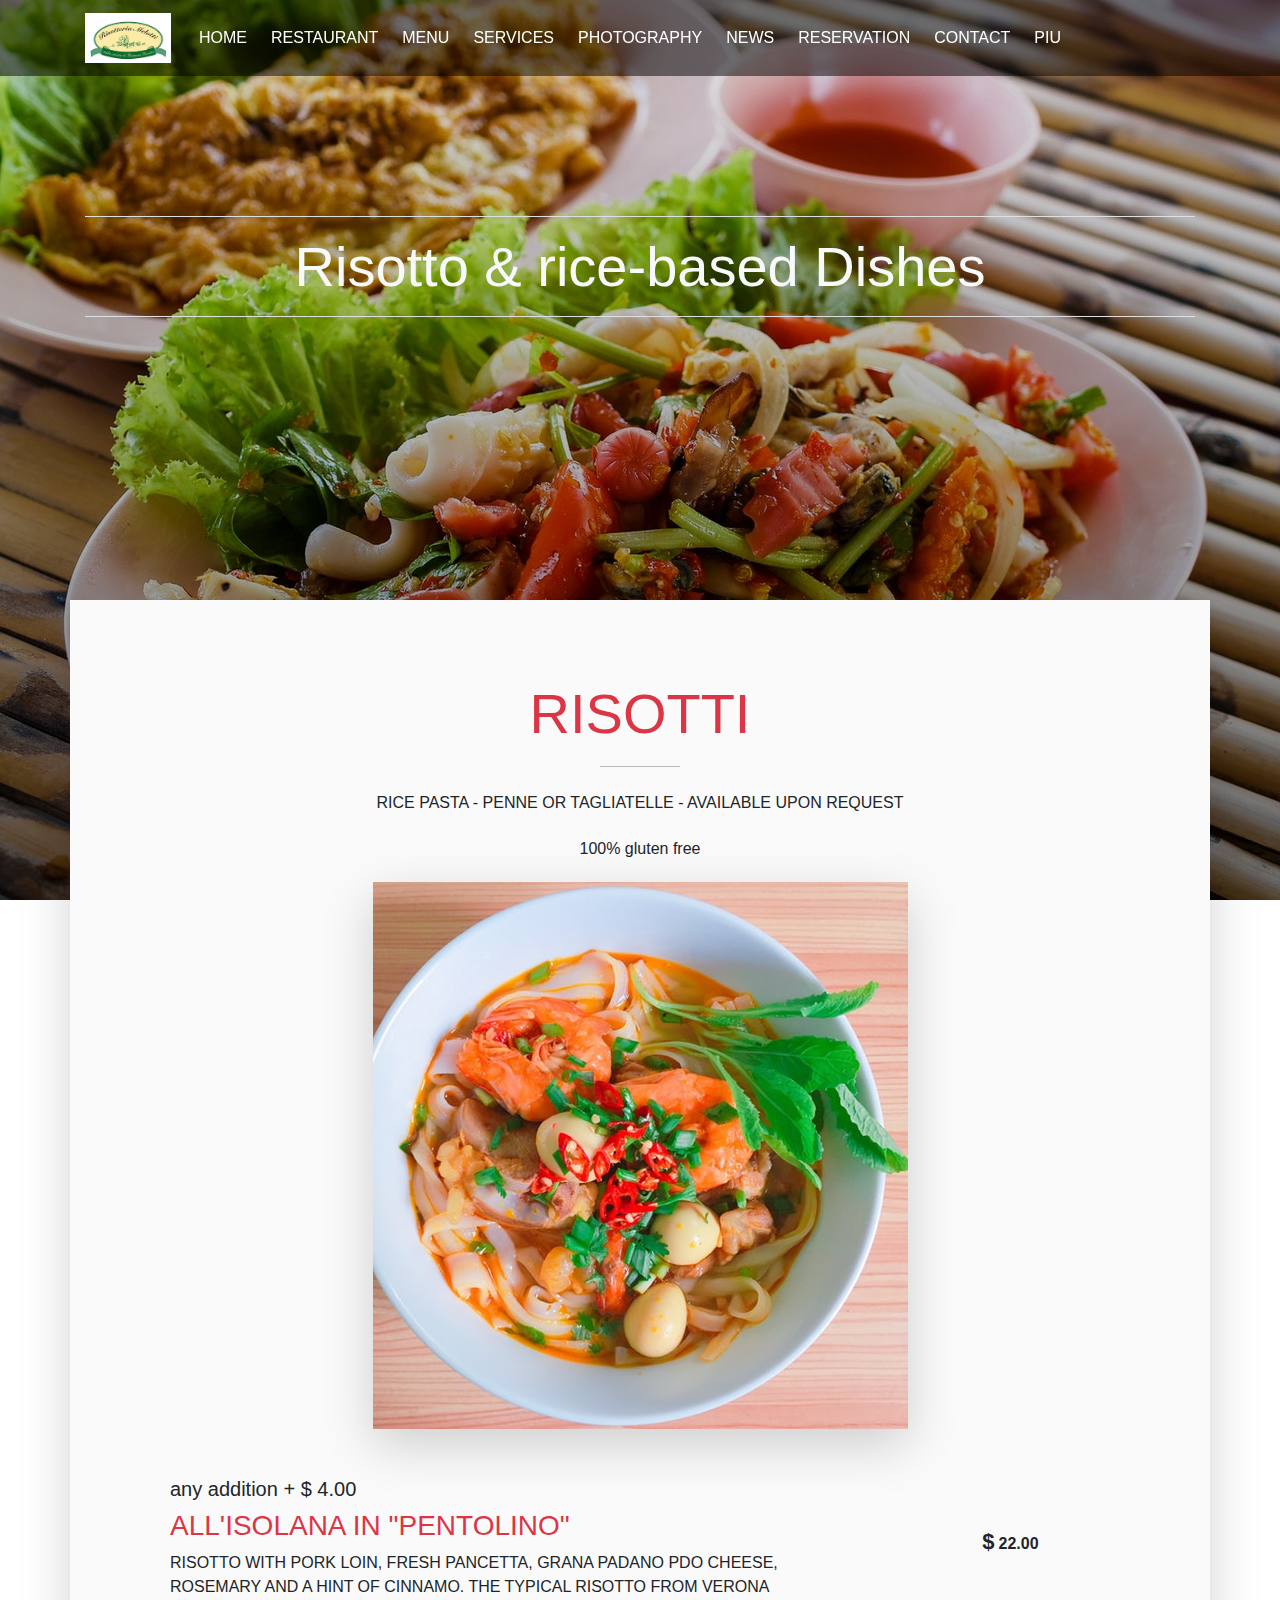
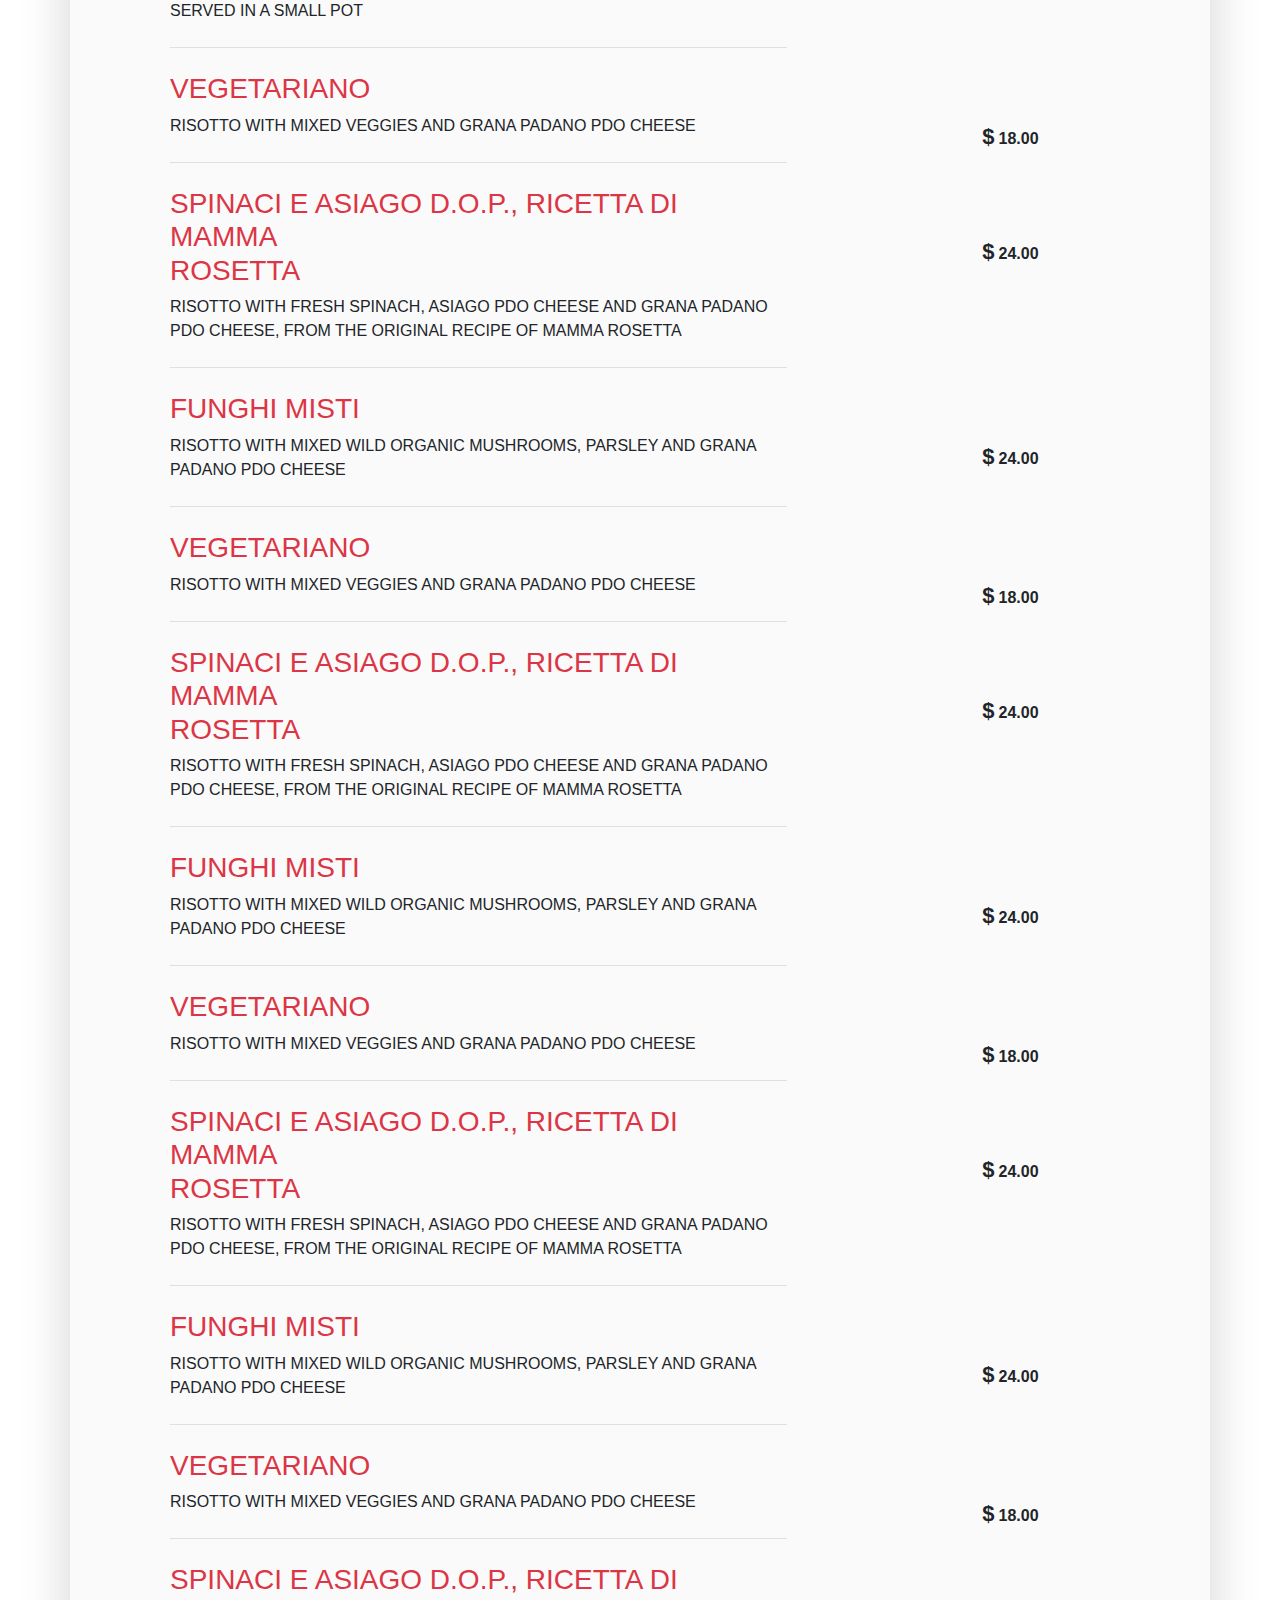
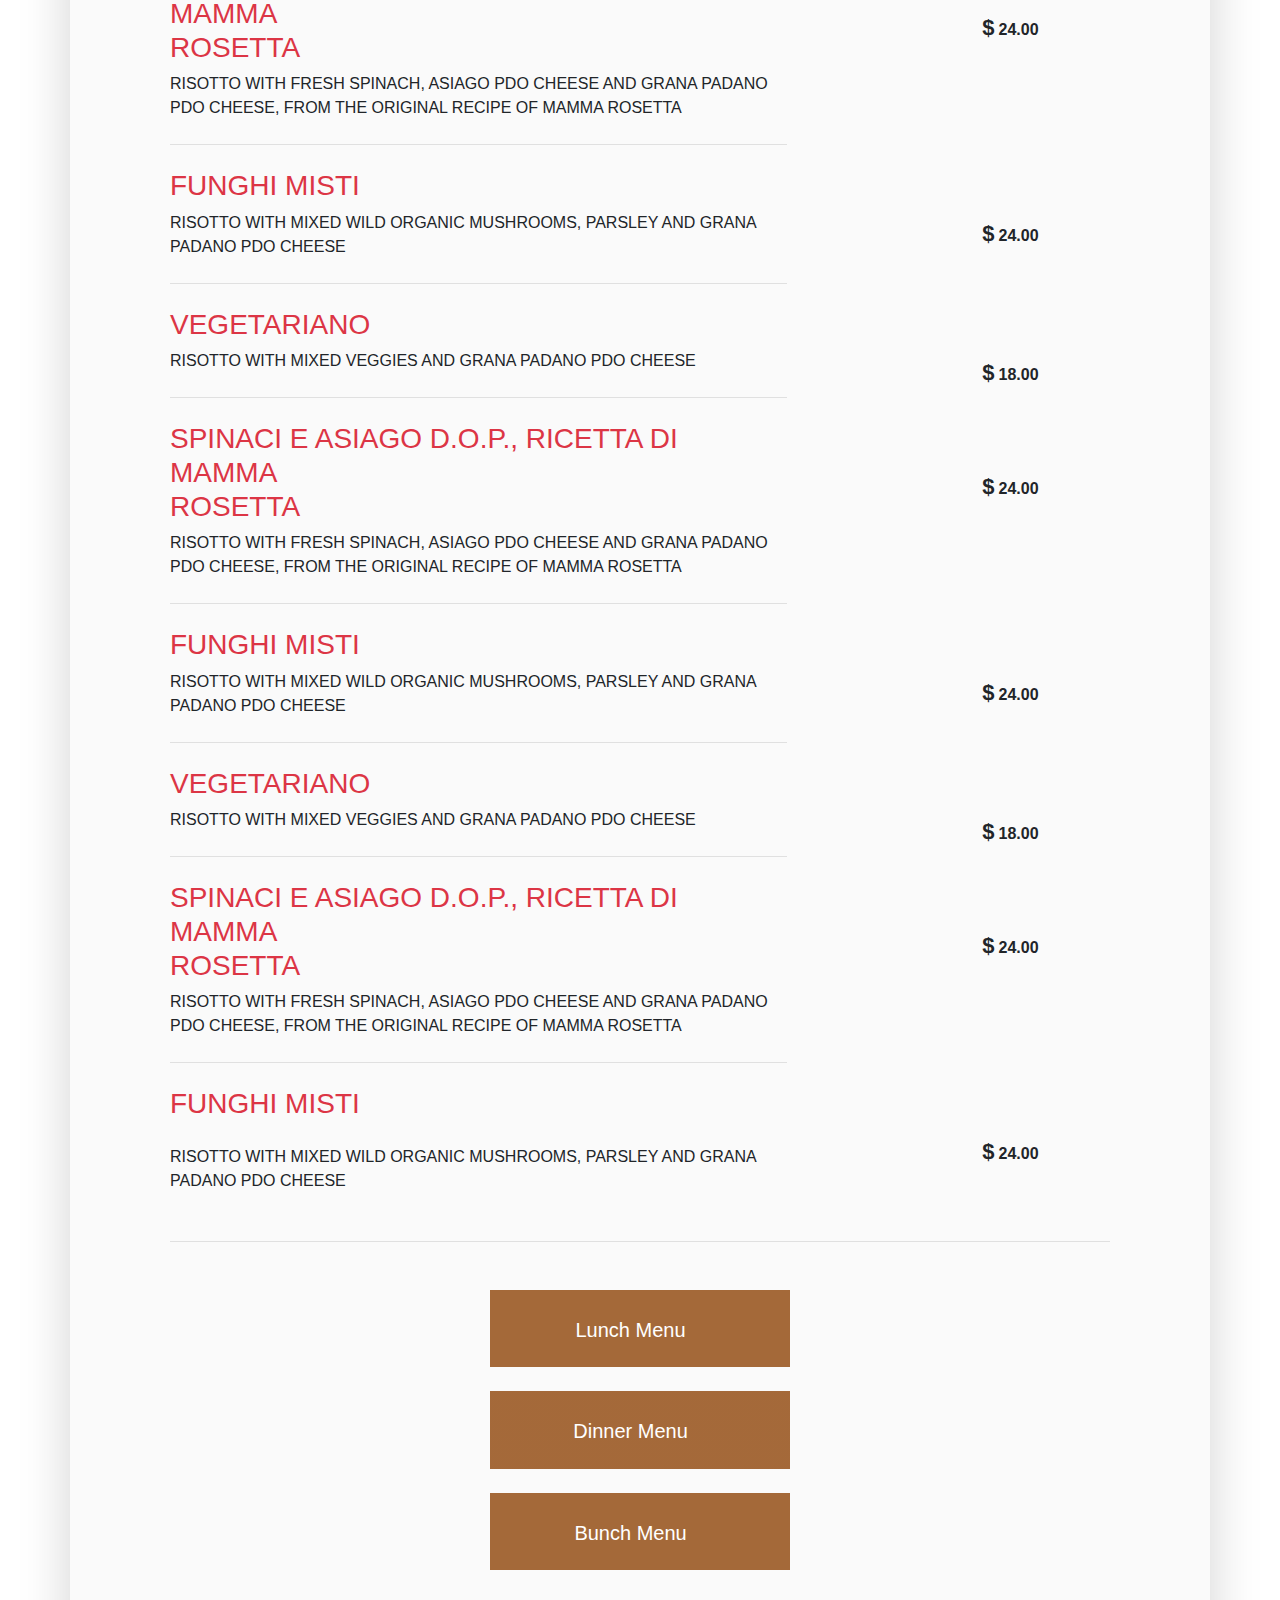
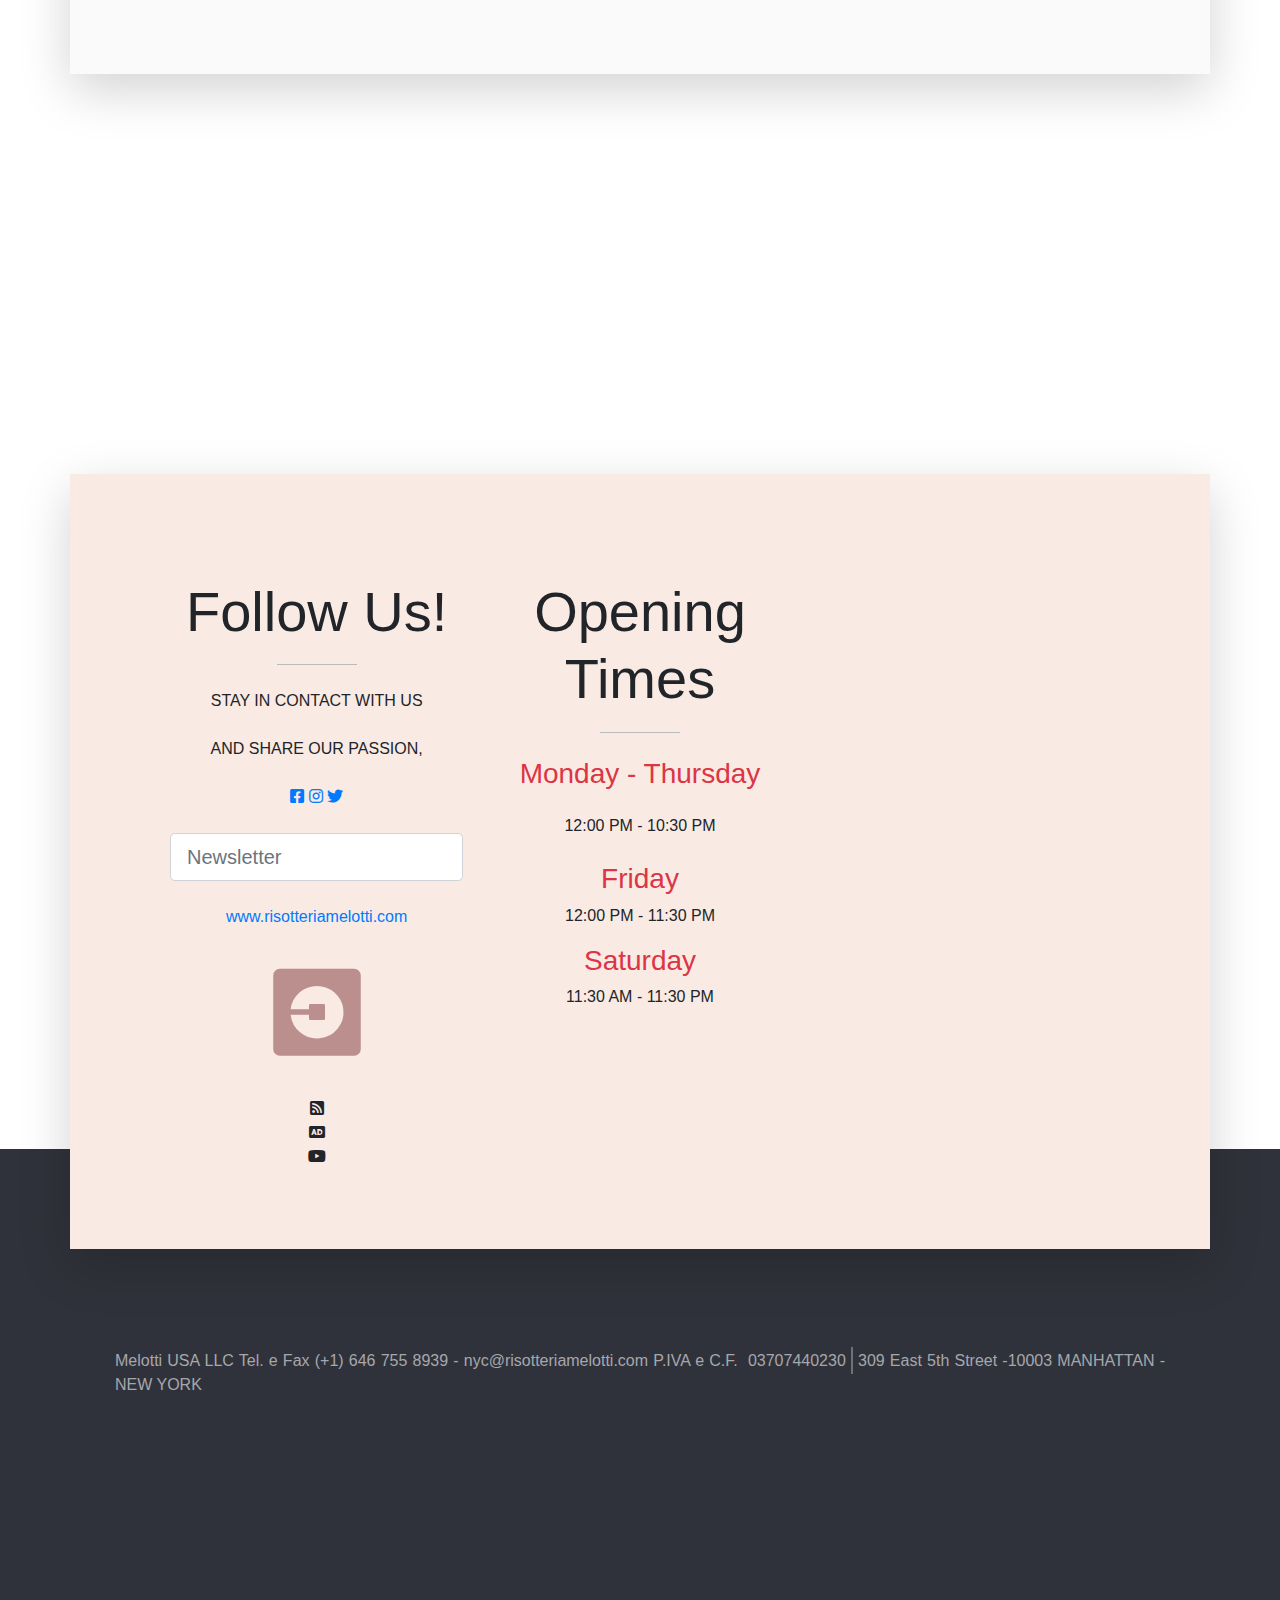
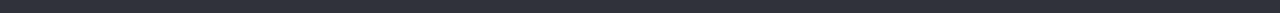
<file: menu.html>
<!DOCTYPE html>
<html lang="en">
<head>
<meta charset="UTF-8">
<meta name="viewport" content="width=device-width, initial-scale=1.0">
<meta http-equiv="X-UA-Compatible" content="ie=edge">
<link rel="stylesheet" href="https://cdnjs.cloudflare.com/ajax/libs/twitter-bootstrap/4.3.1/css/bootstrap.min.css">
<link rel="stylesheet" href="https://use.fontawesome.com/releases/v5.7.2/css/all.css">
<link rel="stylesheet" href="style.css">
<title>Title</title>
</head>
<body>

    <!----------------nav bar Start------------------->

    <nav class="navbar navbar-expand-md navbar-dark fixed-top">

        <div class="container">
            

            <button class="navbar-toggler" data-toggle="collapse" data-target="#responsive"><span class="navbar-toggler-icon"></span></button>
            <a href="index.html" class="navbar-brand ml-auto"><img src="img/logo.JPG" class="img-fluid" alt="pic"></a>

            <div class="collapse navbar-collapse text-uppercase " id="responsive">
                    
                <ul class="navbar-nav">
                    <li class="nav-item"><a href="#" class="nav-link active">home</a></li>
                    <li class="nav-item"><a href="#" class="nav-link">restaurant</a></li>
                    <li class="nav-item"><a href="menu.html" class="nav-link">menu</a></li>
                    <li class="nav-item"><a href="#" class="nav-link">services</a></li>
                    <li class="nav-item"><a href="#" class="nav-link">photography</a></li>
                    <li class="nav-item"><a href="#" class="nav-link">news</a></li>
                    <li class="nav-item"><a href="reserve.html" class="nav-link">reservation</a></li>
                    <li class="nav-item"><a href="#" class="nav-link">contact</a></li>
                    <li class="nav-item dropdown"><a href="#" class="nav-link" data-toggle="dropdown" data-target="#dropdown_target">piu <span class="caret"></span></a>
                        <div class="dropdown-menu" aria-labelledby="dropdown_target">
                            
                            <a href="#" class="dropdown-item">Teremani e condition</a>
                            <a href="#" class="dropdown-item">miskolo the dis</a>
                        </ul>

                        </div>
                    
                    
                    
                    </li>


                

            </div>

         

        </div>


    </nav>





<!----------------nav bar End------------------->

   <!----------------------------Hero image start----------------->




<div class="banner2">


    <div class="container">

        <div class="row">
            <div class="col-12">
                <div class="banner2-title text-center text-light">
                    <hr class="bg-light">
                    <h2 class="display-4">Risotto & rice-based Dishes</h2>
                    <hr class="bg-light">

                </div>

            </div>

        </div>

    </div>







</div>


   <!----------------------------Hero image End----------------->







   <!--------------------------------Menu Starts-------------------->

   <div class="menu">

    <div class="container gap shadow-lg mik">
        <div class="row">

            <div class="col-12">

                <div class="menu-title text-center mb-5">

                    <h3 class="display-4 text-danger rok2"> RISOTTI </h3>
                    <p class="my-4">RICE PASTA - PENNE OR TAGLIATELLE - AVAILABLE UPON REQUEST</p>

                    <h6 class="my-4">100% gluten free</h6>

                    <img src="img/menu.jpg" alt="img" class="img-fluid shadow-lg">






                </div>

            </div>



            <div class="col-8 ">
                    <h5 >any addition + $ 4.00</h5>
                    
                    <h3 class="text-danger">ALL'ISOLANA IN "PENTOLINO"</h3>
                    <p>RISOTTO WITH PORK LOIN, FRESH PANCETTA,
                         GRANA PADANO PDO CHEESE, ROSEMARY AND A HINT OF CINNAMO. THE TYPICAL RISOTTO FROM VERONA SERVED IN A SMALL POT</p>
                         <hr class=" my-4 ">
                


            </div>
            <div class="col-2"></div>

            <div class="col-2">
                    <p class="font-weight-bold mt-5 dollar">22.00</p>
                    

            </div>

            
    

            
            <div class="col-8 ">
                    
                    
                    <h3 class="text-danger">VEGETARIANO</h3>
                    <p>RISOTTO WITH MIXED VEGGIES AND GRANA PADANO PDO CHEESE</p>
                    <hr class=" my-4 ">


            </div>
            <div class="col-2"></div>

            <div class="col-2">
                    <p class="font-weight-bold mt-5 dollar">18.00</p>

            </div>

            <div class="col-8 ">
                    
                    <h3 class="text-danger">SPINACI E ASIAGO D.O.P., RICETTA DI MAMMA<br> ROSETTA</h3>
                         <p>RISOTTO WITH FRESH SPINACH, ASIAGO PDO CHEESE AND GRANA PADANO PDO CHEESE, 
                             FROM THE ORIGINAL RECIPE OF MAMMA ROSETTA</p>
                             <hr class=" my-4 ">
                


            </div>
            <div class="col-2"></div>

            <div class="col-2">
                    <p class="font-weight-bold mt-5 dollar">24.00</p>

            </div>

            <div class="col-8 ">
                    
                    <h3 class="text-danger">FUNGHI MISTI</h3>
                             <p>RISOTTO WITH MIXED WILD ORGANIC MUSHROOMS, PARSLEY AND GRANA PADANO PDO CHEESE 

                                </p>
                             <hr class=" my-4 ">
                


            </div>
            <div class="col-2"></div>

            <div class="col-2">
                    <p class="font-weight-bold mt-5 dollar">24.00</p>

            </div>

            
            <div class="col-8 ">
                    
                    
                    <h3 class="text-danger">VEGETARIANO</h3>
                    <p>RISOTTO WITH MIXED VEGGIES AND GRANA PADANO PDO CHEESE</p>
                    <hr class=" my-4 ">


            </div>
            <div class="col-2"></div>

            <div class="col-2">
                    <p class="font-weight-bold mt-5 dollar">18.00</p>

            </div>

            <div class="col-8 ">
                    
                    <h3 class="text-danger">SPINACI E ASIAGO D.O.P., RICETTA DI MAMMA<br> ROSETTA</h3>
                         <p>RISOTTO WITH FRESH SPINACH, ASIAGO PDO CHEESE AND GRANA PADANO PDO CHEESE, 
                             FROM THE ORIGINAL RECIPE OF MAMMA ROSETTA</p>
                             <hr class=" my-4 ">
                


            </div>
            <div class="col-2"></div>

            <div class="col-2">
                    <p class="font-weight-bold mt-5 dollar">24.00</p>

            </div>

            <div class="col-8 ">
                    
                    <h3 class="text-danger">FUNGHI MISTI</h3>
                             <p>RISOTTO WITH MIXED WILD ORGANIC MUSHROOMS, PARSLEY AND GRANA PADANO PDO CHEESE 

                                </p>
                             <hr class=" my-4 ">
                


            </div>
            <div class="col-2"></div>

            <div class="col-2">
                    <p class="font-weight-bold mt-5 dollar">24.00</p>

            </div>


            
            <div class="col-8 ">
                    
                    
                    <h3 class="text-danger">VEGETARIANO</h3>
                    <p>RISOTTO WITH MIXED VEGGIES AND GRANA PADANO PDO CHEESE</p>
                    <hr class=" my-4 ">


            </div>
            <div class="col-2"></div>

            <div class="col-2">
                    <p class="font-weight-bold mt-5 dollar">18.00</p>

            </div>

            <div class="col-8 ">
                    
                    <h3 class="text-danger">SPINACI E ASIAGO D.O.P., RICETTA DI MAMMA<br> ROSETTA</h3>
                         <p>RISOTTO WITH FRESH SPINACH, ASIAGO PDO CHEESE AND GRANA PADANO PDO CHEESE, 
                             FROM THE ORIGINAL RECIPE OF MAMMA ROSETTA</p>
                             <hr class=" my-4 ">
                


            </div>
            <div class="col-2"></div>

            <div class="col-2">
                    <p class="font-weight-bold mt-5 dollar">24.00</p>

            </div>

            <div class="col-8 ">
                    
                    <h3 class="text-danger">FUNGHI MISTI</h3>
                             <p>RISOTTO WITH MIXED WILD ORGANIC MUSHROOMS, PARSLEY AND GRANA PADANO PDO CHEESE 

                                </p>
                             <hr class=" my-4 ">
                


            </div>
            <div class="col-2"></div>

            <div class="col-2">
                    <p class="font-weight-bold mt-5 dollar">24.00</p>

            </div>

            
            <div class="col-8 ">
                    
                    
                    <h3 class="text-danger">VEGETARIANO</h3>
                    <p>RISOTTO WITH MIXED VEGGIES AND GRANA PADANO PDO CHEESE</p>
                    <hr class=" my-4 ">


            </div>
            <div class="col-2"></div>

            <div class="col-2">
                    <p class="font-weight-bold mt-5 dollar">18.00</p>

            </div>

            <div class="col-8 ">
                    
                    <h3 class="text-danger">SPINACI E ASIAGO D.O.P., RICETTA DI MAMMA<br> ROSETTA</h3>
                         <p>RISOTTO WITH FRESH SPINACH, ASIAGO PDO CHEESE AND GRANA PADANO PDO CHEESE, 
                             FROM THE ORIGINAL RECIPE OF MAMMA ROSETTA</p>
                             <hr class=" my-4 ">
                


            </div>
            <div class="col-2"></div>

            <div class="col-2">
                    <p class="font-weight-bold mt-5 dollar">24.00</p>

            </div>

            <div class="col-8 ">
                    
                    <h3 class="text-danger">FUNGHI MISTI</h3>
                             <p>RISOTTO WITH MIXED WILD ORGANIC MUSHROOMS, PARSLEY AND GRANA PADANO PDO CHEESE 

                                </p>
                             <hr class=" my-4 ">
                


            </div>
            <div class="col-2"></div>

            <div class="col-2">
                    <p class="font-weight-bold mt-5 dollar">24.00</p>

            </div>
            
            <div class="col-8 ">
                    
                    
                    <h3 class="text-danger">VEGETARIANO</h3>
                    <p>RISOTTO WITH MIXED VEGGIES AND GRANA PADANO PDO CHEESE</p>
                    <hr class=" my-4 ">


            </div>
            <div class="col-2"></div>

            <div class="col-2">
                    <p class="font-weight-bold mt-5 dollar">18.00</p>

            </div>

            <div class="col-8 ">
                    
                    <h3 class="text-danger">SPINACI E ASIAGO D.O.P., RICETTA DI MAMMA<br> ROSETTA</h3>
                         <p>RISOTTO WITH FRESH SPINACH, ASIAGO PDO CHEESE AND GRANA PADANO PDO CHEESE, 
                             FROM THE ORIGINAL RECIPE OF MAMMA ROSETTA</p>
                             <hr class=" my-4 ">
                


            </div>
            <div class="col-2"></div>

            <div class="col-2">
                    <p class="font-weight-bold mt-5 dollar">24.00</p>

            </div>

            <div class="col-8 ">
                    
                    <h3 class="text-danger">FUNGHI MISTI</h3>
                             <p>RISOTTO WITH MIXED WILD ORGANIC MUSHROOMS, PARSLEY AND GRANA PADANO PDO CHEESE 

                                </p>
                             <hr class=" my-4 ">
                


            </div>
            <div class="col-2"></div>

            <div class="col-2">
                    <p class="font-weight-bold mt-5 dollar">24.00</p>

            </div>
            
            <div class="col-8 ">
                    
                    
                    <h3 class="text-danger">VEGETARIANO</h3>
                    <p>RISOTTO WITH MIXED VEGGIES AND GRANA PADANO PDO CHEESE</p>
                    <hr class=" my-4 ">


            </div>
            <div class="col-2"></div>

            <div class="col-2">
                    <p class="font-weight-bold mt-5 dollar">18.00</p>

            </div>

            <div class="col-8 ">
                    
                    <h3 class="text-danger">SPINACI E ASIAGO D.O.P., RICETTA DI MAMMA<br> ROSETTA</h3>
                         <p>RISOTTO WITH FRESH SPINACH, ASIAGO PDO CHEESE AND GRANA PADANO PDO CHEESE, 
                             FROM THE ORIGINAL RECIPE OF MAMMA ROSETTA</p>
                             <hr class=" my-4 ">
                


            </div>
            <div class="col-2"></div>

            <div class="col-2">
                    <p class="font-weight-bold mt-5 dollar">24.00</p>

            </div>

            <div class="col-8 ">
                    
                    <h3 class="text-danger">FUNGHI MISTI</h3>
                             <p class="my-4">RISOTTO WITH MIXED WILD ORGANIC MUSHROOMS, PARSLEY AND GRANA PADANO PDO CHEESE 

                                </p>
                             
                


            </div>
            <div class="col-2"></div>

            <div class="col-2">
                    <p class="font-weight-bold mt-5 dollar">24.00</p>

            </div>
            
           
            




        </div>
        <hr class="my-4">

        <div class="row">
            <div class="col-3">

            </div>
            <div class="col-sm-6 col-xs-12 text-center">

              
                
                <div class="my-4"><a href="" class="btn btn-info btn-lg border-0 btun" style="width:300px; padding: 20px">Lunch Menu</a></div>
                <div class="my-4"><a href="" class="btn btn-info btn-lg btun border-0" style="width:300px; padding: 20px">Dinner Menu</a></div>
                <div class="my-4"><a href="" class="btn btn-info btn-lg btun border-0" style="width:300px; padding: 20px">Bunch Menu</a></div>
                


                </div>
                <div class="col-3">

                    </div>


        </div>
       

    </div>
    




   </div>




















   <!--------------------------------Menu End-------------------->






   

   <div class="social">
        <div class="container gap3 shadow-lg">
            <div class="row">


                <div class="col-xs-12 col-md-4">

                   <div class="social-left text-center">

                       <h3 class="display-4 my-4 rok2">Follow Us!</h3>
                       <p class="my-4">  STAY IN CONTACT WITH US</p>

                        <p class="my-4">   AND SHARE OUR PASSION,</p>

                       <a href="#"><i class="fab fa-facebook-square"></i></a> 
                       <a href="#"><i class="fab fa-instagram"></i></a> 
                       <a href="#"> <i class="fab fa-twitter"></i></a>


                        <input type="text" name="news" id="news" class="form-control form-control-lg my-4" placeholder="Newsletter">
                        <a href="#" style="text-decoration:none;">www.risotteriamelotti.com</a>

                        <div class="row">
                            <div class="col-md-12 text-center mb-4 mt-4">
                                   <i class="fab fa-uber" style="font-size: 100px;width: 100%; color: rosybrown;padding: 10px;"></i>

                            </div>

                            <div class="col-md-12">
                                   <i class="fas fa-rss-square"></i>

                            </div>
                            <div class="col-md-12">
                                   <i class="fas fa-audio-description"></i>

                               </div>
                               <div class="col-md-12">
                                       <i class="fab fa-youtube"></i>

                                   </div>

                        </div>


                   </div>




                </div>




                <div class="col-sm-12 col-md-4 mb-4">

                   <div class="social-middle text-center">
                       <h2 class="my-4 display-4 rok2">Opening Times</h2>
                       
                       <h3 class="text-danger">Monday - Thursday</h3>
                       <p class="my-4">12:00 PM - 10:30 PM</p>
                       <h3 class="text-danger">Friday</h3>
                       <p>12:00 PM - 11:30 PM</p>
                       <h3 class="text-danger">Saturday</h3>
                       <p>11:30 AM - 11:30 PM </p>

                   </div>

                   </div>


                   <div class="col-xs-12 col-md-4">
                       <div class="social-right text-center">

                               <iframe src="https://www.google.com/maps/embed?pb=!1m18!1m12!1m3!1d29472.38805300902!2d87.99851559842287!3d22.57728905152492!2m3!1f0!2f0!3f0!3m2!1i1024!2i768!4f13.1!3m3!1m2!1s0x3a029d2d9cff3c73%3A0x660470f8b9870572!2sAmta%2C+West+Bengal+711401%2C+India!5e0!3m2!1sen!2sbd!4v1556638109600!5m2!1sen!2sbd"
                                width="100%" height="600px" 
                               frameborder="0" style="border:0;" allowfullscreen></iframe>

                       </div>

                       </div>













            </div>

        </div>



        




   </div>


     <!--------------------------Social address Section Ends------------------>




     <!---------------------Fotter section Starts==========-->

     <footer>

           <div class="container">
               <p> Melotti USA LLC   Tel. e Fax (+1) 646 755 8939 - nyc@risotteriamelotti.com P.IVA e C.F. <span style="border-right:2px solid #6F7275; padding:5px;">03707440230</span> 

                   309 East 5th Street -10003 MANHATTAN - NEW YORK</p>

           </div>
              




         </footer>





































































































































































































<script src="https://cdnjs.cloudflare.com/ajax/libs/jquery/3.3.1/jquery.slim.min.js"></script>
<script src="https://cdnjs.cloudflare.com/ajax/libs/popper.js/1.14.7/umd/popper.min.js"></script>
<script src="https://cdnjs.cloudflare.com/ajax/libs/twitter-bootstrap/4.3.1/js/bootstrap.min.js"></script>
</body>
</html>
</file>
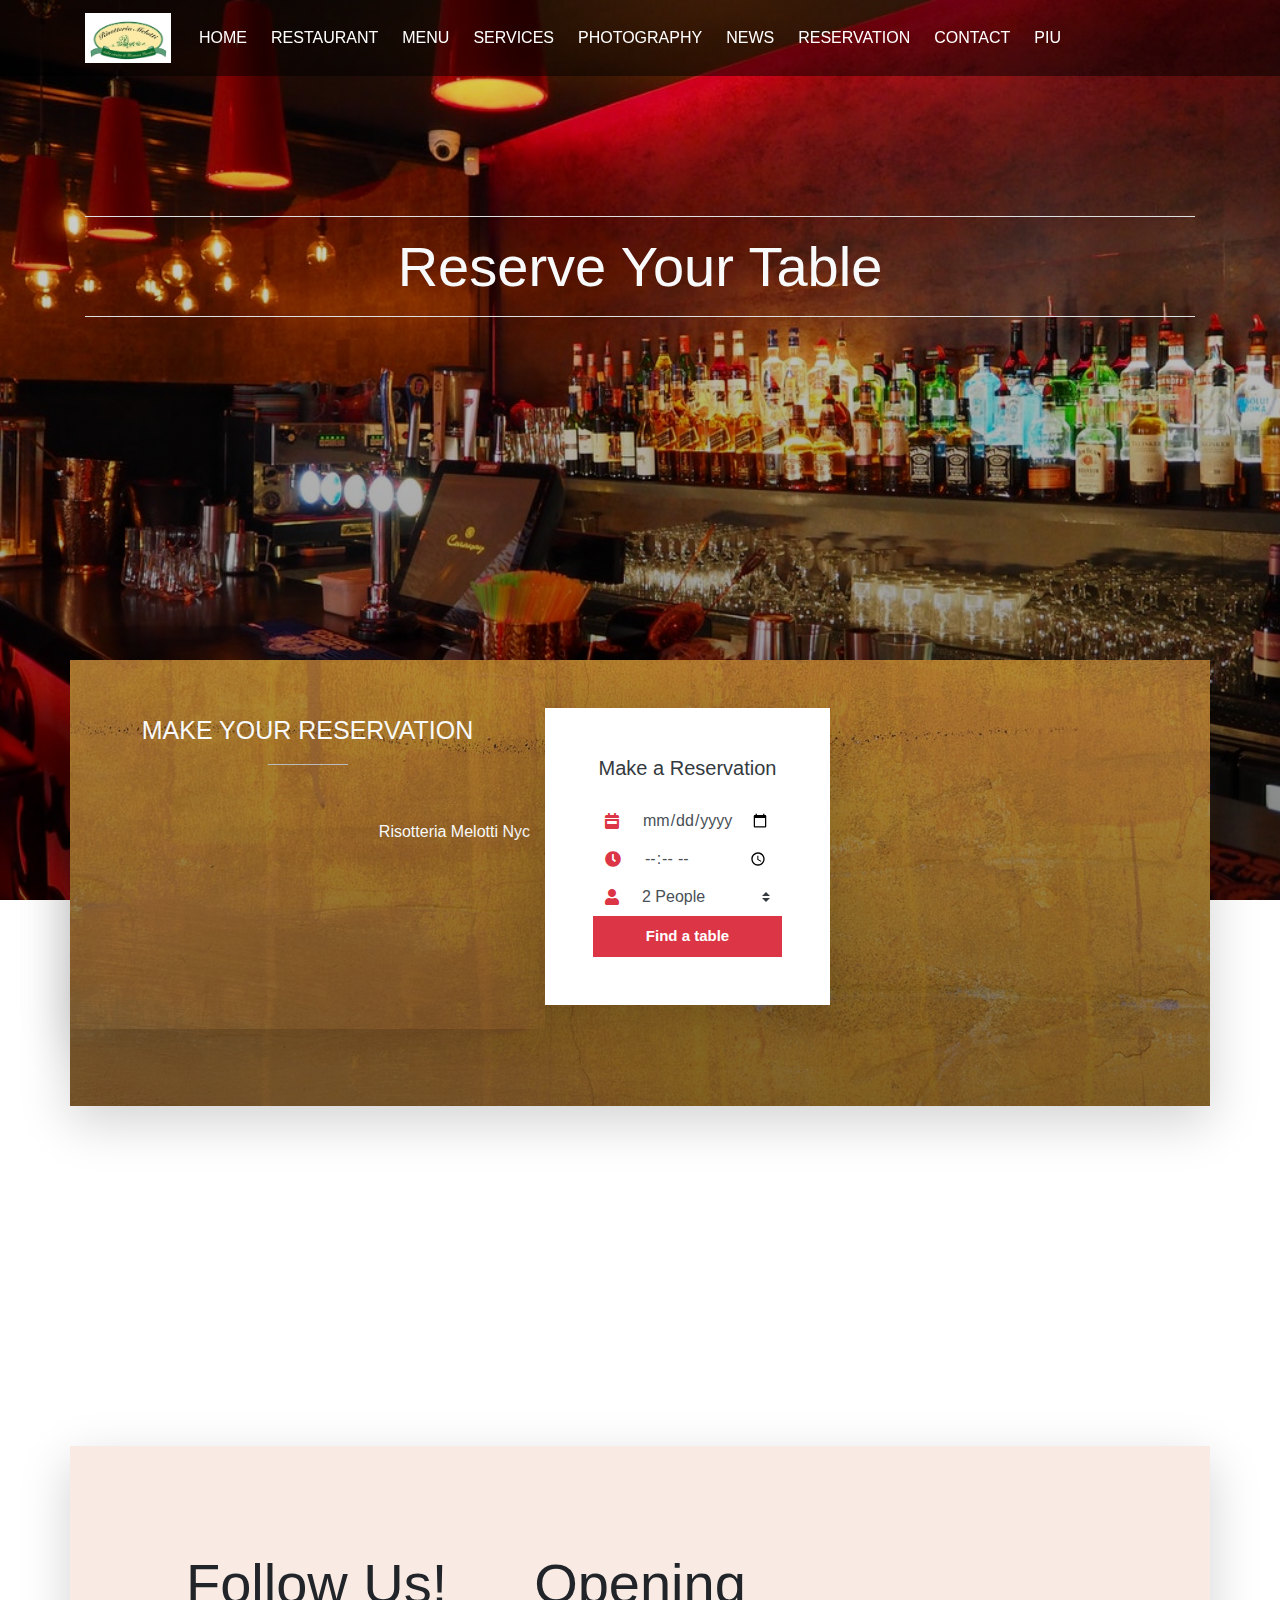
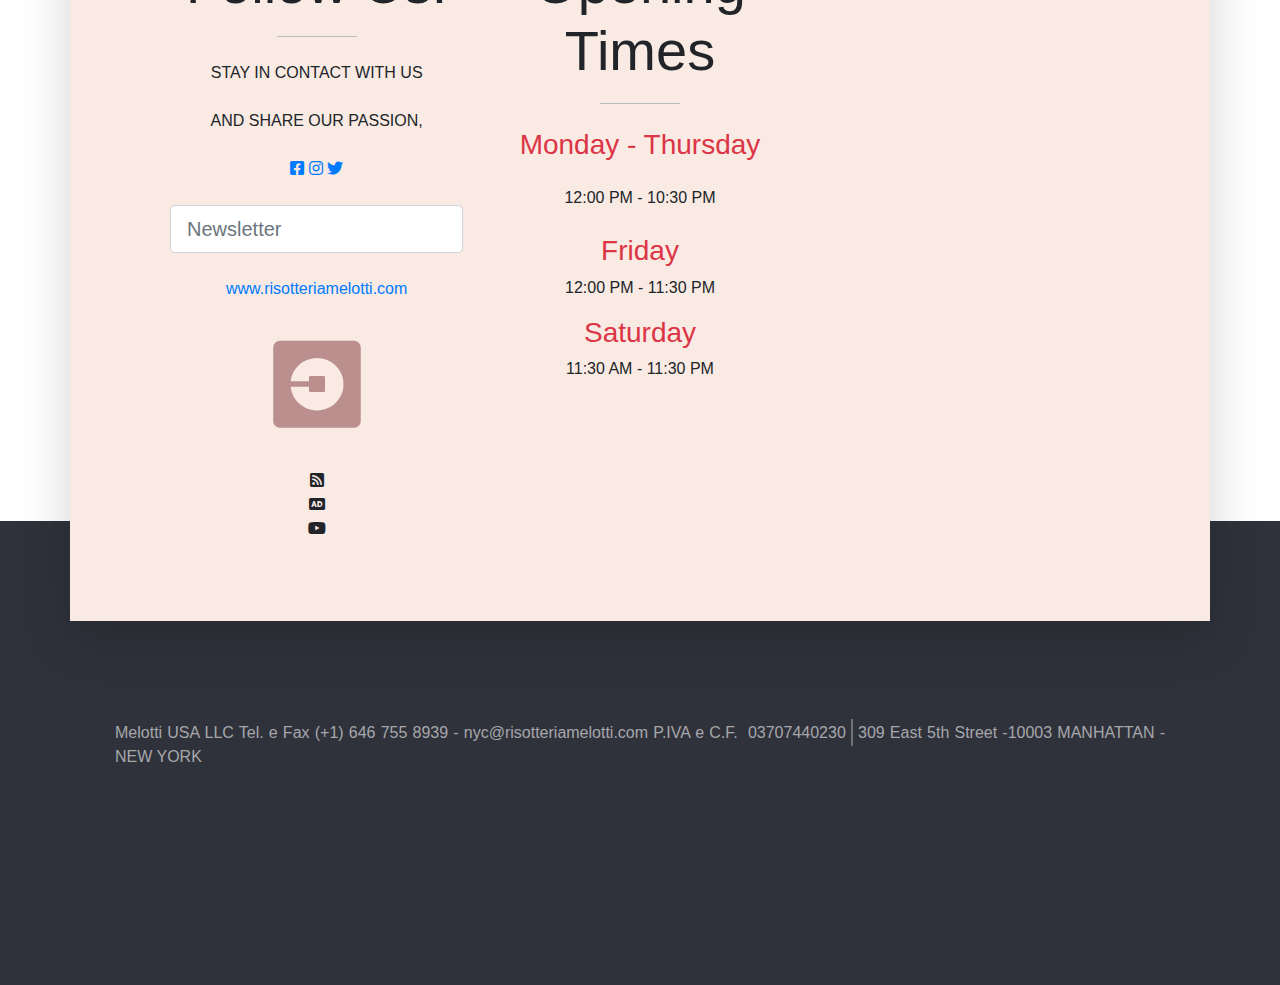
<file: reserve.html>
<!DOCTYPE html>
<html lang="en">
<head>
<meta charset="UTF-8">
<meta name="viewport" content="width=device-width, initial-scale=1.0">
<meta http-equiv="X-UA-Compatible" content="ie=edge">
<link rel="stylesheet" href="https://cdnjs.cloudflare.com/ajax/libs/twitter-bootstrap/4.3.1/css/bootstrap.min.css">
<link rel="stylesheet" href="https://use.fontawesome.com/releases/v5.7.2/css/all.css">
<link rel="stylesheet" href="style.css">
<title>Title</title>
</head>
<body>



    
    <!---------------------------Navbar Start----------->

    <nav class="navbar navbar-expand-md navbar-dark fixed-top">

        <div class="container">
            

            <button class="navbar-toggler" data-toggle="collapse" data-target="#responsive"><span class="navbar-toggler-icon"></span></button>
            <a href="index.html" class="navbar-brand"><img src="img/logo.JPG" class="img-fluid" alt="pic"></a>

            <div class="collapse navbar-collapse text-uppercase " id="responsive">
                    
                <ul class="navbar-nav">
                    <li class="nav-item"><a href="#" class="nav-link active">home</a></li>
                    <li class="nav-item"><a href="#" class="nav-link">restaurant</a></li>
                    <li class="nav-item"><a href="menu.html" class="nav-link">menu</a></li>
                    <li class="nav-item"><a href="#" class="nav-link">services</a></li>
                    <li class="nav-item"><a href="#" class="nav-link">photography</a></li>
                    <li class="nav-item"><a href="#" class="nav-link">news</a></li>
                    <li class="nav-item"><a href="reserve.html" class="nav-link">reservation</a></li>
                    <li class="nav-item"><a href="#" class="nav-link">contact</a></li>
                    <li class="nav-item dropdown"><a href="#" class="nav-link" data-toggle="dropdown" data-target="#dropdown_target">piu <span class="caret"></span></a>
                        <div class="dropdown-menu" aria-labelledby="dropdown_target">
                            
                            <a href="#" class="dropdown-item">Teremani e condition</a>
                            <a href="#" class="dropdown-item">miskolo the dis</a>
                        </ul>

                        </div>
                    
                    
                    
                    </li>


                

            </div>

         

        </div>


    </nav>
    
    
        <!-------------------------------------Navbar End------------------------>


        <!----------------------Banner Section Start------------------>



        <div class="banner3">


                <div class="container">
            
                    <div class="row">
                        <div class="col-12">
                            <div class="banner2-title text-center text-light">
                                <hr class="bg-light">
                                <h2 class="display-4">Reserve Your Table</h2>
                                <hr class="bg-light">
            
                            </div>
            
                        </div>
            
                    </div>
            
                </div>
            
            
            
            
            
            
            
            </div>

            <!----------------------Banner Section Ends ----------------->


            <div class="">
                <div class="container reserve shadow-lg">
                    <div class="row">
                        <div class="col-lg-5 col-md-5 text-light shadow-lg">
                            <h3 class="rok text-center my-4 mt-5">MAKE YOUR RESERVATION</h3>

                            <p class="text-right mt-5">Risotteria Melotti Nyc</p>

                        </div>

                        <div class="col-lg-3 col-md-4 my-4 mt-5 text-center text-dark p-5 bg-white shadow-lg">
                            <h4 class="title">Make a Reservation</h4>
                                <form action="index.php" method="POST" class="border-bottom-0 rounded-top">


                                    <div class="input-group">
                                        <div class="input-group-prepend ">
                                            <div class="input-group-text bg-white border-0"><i class="fas fa-calendar-week bg-white text-danger"></i></div>
            

                                        </div>
                                        <input type="date" name="date" id="date" class="form-control  border-0 rounded-0">

                                    </div>

                                    <div class="input-group">
                                        <div class="input-group-prepend  border-0 ">
                                               <div class="input-group-text bg-white border-0"><i class="fas fa-clock bg-white text-danger"></i></div> 
                                           

                                        </div>
                                        <input type="time" name="time" class="form-control  border-0 rounded-0">

                                    </div>



                                <div class="input-group">
                                    <div class="input-group-prepend">
                                        <div class="input-group-text bg-white border-0"><i class="fas fa-user text-danger"></i></div>
                                    </div>



                                    
                                    <select name="valu" id="value" class="custom-select border-0">
                                            <option value="2" selected>2 People</option>
                                            <option value="4">4 People</option>
                                            <option value="6">6 People</option>
                                            <option value="2">2 People</option>
                                            <option value="4">4 People</option>
                                            <option value="6">6 People</option>
                                            <option value="2">2 People</option>
                                            <option value="4">4 People</option>
                                            <option value="6">6 People</option>
                                        </select>





                                </div>






                                        
                                        


                                        <button type="submit" class="btn btn-lg btn-danger rounded-0" style="width:100%;font-size:15px; font-weight: bold" >Find a table</button>
                                    </form>

                        </div>

                        <div class="col-lg-4 col-md-3" class="text-center">
                            




                            

                        </div>

                    </div>

                </div>

            </div>
















            <!--------------------------------Menu End-------------------->






   

   <div class="social">
        <div class="container gap3 shadow-lg">
            <div class="row">


                <div class="col-xs-12 col-md-4">

                   <div class="social-left text-center">

                       <h3 class="display-4 my-4 rok2">Follow Us!</h3>
                       <p class="my-4">  STAY IN CONTACT WITH US</p>

                        <p class="my-4">   AND SHARE OUR PASSION,</p>

                       <a href="#"><i class="fab fa-facebook-square"></i></a> 
                       <a href="#"><i class="fab fa-instagram"></i></a> 
                       <a href="#"> <i class="fab fa-twitter"></i></a>


                        <input type="text" name="news" id="news" class="form-control form-control-lg my-4" placeholder="Newsletter">
                        <a href="#" style="text-decoration:none;">www.risotteriamelotti.com</a>

                        <div class="row">
                            <div class="col-md-12 text-center mb-4 mt-4">
                                   <i class="fab fa-uber" style="font-size: 100px;width: 100%; color: rosybrown;padding: 10px;"></i>

                            </div>

                            <div class="col-md-12">
                                   <i class="fas fa-rss-square"></i>

                            </div>
                            <div class="col-md-12">
                                   <i class="fas fa-audio-description"></i>

                               </div>
                               <div class="col-md-12">
                                       <i class="fab fa-youtube"></i>

                                   </div>

                        </div>


                   </div>




                </div>




                <div class="col-sm-12 col-md-4 mb-4">

                   <div class="social-middle text-center">
                       <h2 class="my-4 display-4 rok2">Opening Times</h2>
                       
                       <h3 class="text-danger">Monday - Thursday</h3>
                       <p class="my-4">12:00 PM - 10:30 PM</p>
                       <h3 class="text-danger">Friday</h3>
                       <p>12:00 PM - 11:30 PM</p>
                       <h3 class="text-danger">Saturday</h3>
                       <p>11:30 AM - 11:30 PM </p>

                   </div>

                   </div>


                   <div class="col-xs-12 col-md-4">
                       <div class="social-right text-center">

                               <iframe src="https://www.google.com/maps/embed?pb=!1m18!1m12!1m3!1d29472.38805300902!2d87.99851559842287!3d22.57728905152492!2m3!1f0!2f0!3f0!3m2!1i1024!2i768!4f13.1!3m3!1m2!1s0x3a029d2d9cff3c73%3A0x660470f8b9870572!2sAmta%2C+West+Bengal+711401%2C+India!5e0!3m2!1sen!2sbd!4v1556638109600!5m2!1sen!2sbd"
                                width="100%" height="600px" 
                               frameborder="0" style="border:0;" allowfullscreen></iframe>

                       </div>

                       </div>













            </div>

        </div>



        




   </div>


     <!--------------------------Social address Section Ends------------------>




     <!---------------------Fotter section Starts==========-->

     <footer>

           <div class="container">
               <p> Melotti USA LLC   Tel. e Fax (+1) 646 755 8939 - nyc@risotteriamelotti.com P.IVA e C.F. <span style="border-right:2px solid #6F7275; padding:5px;">03707440230</span> 

                   309 East 5th Street -10003 MANHATTAN - NEW YORK</p>

           </div>
              




         </footer>






















































































<script src="https://cdnjs.cloudflare.com/ajax/libs/jquery/3.3.1/jquery.slim.min.js"></script>
<script src="https://cdnjs.cloudflare.com/ajax/libs/popper.js/1.14.7/umd/popper.min.js"></script>
<script src="https://cdnjs.cloudflare.com/ajax/libs/twitter-bootstrap/4.3.1/js/bootstrap.min.js"></script>
</body>
</html>
</file>
<file: style.css>
html,body{
    box-sizing: border-box;
   background-image: #EFEEE9;
   overflow-x: hidden;
   margin: 0;
   padding: 0;
   overflow-x: hidden;

}

.navbar-brand img{
    width: 86px;
    height: 50px;
    
}
.navbar{
    background-color:rgba(0,0,0,0.5);
}
.nav-link{

    color: #FFFFFF !important;
    transition:  .3s  ease-in-out;

    
}

.nav-link::after{
    content: "";
    display: inline-block;
    border-right: 2px solid #F2F2F2;
    height: 12px;
    padding: 0px 1px;
    opacity: 0;
    transition:  .3s  ease-in-out;

    

}
.nav-link::before{
    content: "";
    display: inline-block;
    
    height: 12px;
    opacity: 0;
    border-left: 2px solid #F2F2F2;
    padding: 0px 1px;
    transition:  .3  ease-in-outs;

}

.nav-link:hover::after{
    opacity: 1;
    transition:  .3s  ease-in-out;
    padding: 3px
} 
.nav-link:hover::before{
    opacity: 1;
    transition:  .3s  ease-in-out;
    padding: 3px
} 



.banner{
    background-image: linear-gradient(rgba(0, 0, 0, 0.5), rgba(0, 0, 0, 0.5)),url(img/banner.jpg);
    background-size: cover;
    height: 800px;
    width: 100%;
    background-attachment: fixed;
    background-position: center;
    
   
}



.banner-middle{

    margin: 0 auto;
    position: relative;
    top:200px;
    left:0;
}




.gap{
    background-color: #FAFAFA;
    padding: 80px 100px;
}

.gap2{
    background-color: #FFFFE6;
    padding: 90px 10px;
}

.gap3{
    background-color:#F9EAE3;
    padding:80px 100px;
    position: relative;
    top: 100px;

   

}

.rok{
    font-size: 25px;
    padding: 7px;

}
.rok::after{
    content: "";
    border-bottom: 1px solid #BBBBBB;
    width: 80px;
    display: block;
    margin: 0 auto;
    height: 20px;;

}
.rok2::after{
    content: "";
    border-bottom: 1px solid #BBBBBB;
    width: 80px;
    display: block;
    margin: 0 auto;
    height: 20px;;

}

.rok2:hover.rok2::after{
    width: 100px;
    border-color: red;
    transition: all 1s ease-in-out;

}



.padding{
    padding-bottom: 90px;
}




footer{
    background-color: #30323B;
    padding: 200px 100px;
    color: #A6A7AB;
    font-size: 16px;
    text-align: justify;
    
  

   
   
}





/*----------------------Image Overlay---------*/

.img-box{
    position: relative;
    overflow: hidden;
    width: 100%;
    height:100% ;
}

.img-box img {
    display: block;
    width: 100%;
    height: auto;
    transition: 1s ease;
  }


.img-title{
 position: absolute;
 bottom: 0;
 left: 0;
  background:rgba(0, 0, 0, .5);
  color: #f1f1f1; 
  width: 100%;
  transition: 1s ease;
  opacity:1;
  color: white;
  font-size: 20px;
  padding: 20px;
  text-align: center;
}
.img-box:hover .img-title{
    opacity: 0;
    transition: 1s ease;

}
.img-box:hover img{
    transform: scale(1.5);
    transition: 1s ease;
}

/*----------------------Image Overlay---------*/


/*-------------------------Triangel/Rhombuses Starts-------------------*/


.relative{
    position: relative;
    z-index: 1;
    transition: 1s ease;
    cursor: pointer;
    
}
.triangle{
    position: absolute;
    width: 200px;
    height: 200px;
    background:darkred;
    top: 20px;
    left: 60px;
    z-index: -1;
    transform: rotate(45deg);
    transition: 1s ease;
   
    

}
.relative:hover .triangle{
    transform: rotate(40deg);
    transition: 1s ease;
    
    
}

/*-------------------------Triangel/Rhombuses Ends-------------------*/
























/*----------------------2nd page  ///      Menu page Start---------*/



.banner2{
    background-image: linear-gradient(rgba(0, 0, 0, 0.1), rgba(0, 0, 0, 0.5)),url(img/banner2.jpg);
    background-size: cover;
    background-position: center;
    max-width: 100%;
    height: 900px;
    background-attachment: fixed;
}

.banner2-title{

    position: relative;
    top:200px;

}
.mik{
    position: relative;
    bottom: 300px;
    
}
.btun{
    background: linear-gradient(rgba(0, 0, 0, 0.1), rgba(0, 0, 0, 0.1)), #B77540;
    border-radius: 0;
    
}

.btun::after{
    content: "\00bb ";
    display: inline-block;
    margin-left: 5px;
    font-size:25px;
    opacity: 0;
    transition: .5s ease;
}

.btun:hover::after{
    opacity: 1;
    transition: .5s ease;
    padding-right: 10px;
}

.btun:hover{

    background: linear-gradient(rgba(0, 0, 0, 0.5), rgba(0, 0, 0, 0.5)), #B77540;
    transition: .5s ease;
   

}

.dollar::before{
    content: "\0024";
    padding: 4px;
    font-size: 22px;
}

/*-------------------------Reservation page Starts__________----------------*/

.banner3{
    background-image: linear-gradient(rgba(0, 0, 0, 0.1), rgba(0, 0, 0, 0.5)),url(img/banner3.jpg);
    background-size: cover;
    background-position: center;
    max-width: 100%;
    height: 900px;
    background-attachment: fixed;
}
.reserve{
    background-image: linear-gradient(rgba(0, 0, 0, 0.3), rgba(0, 0, 0, 0.5)),url(img/paper.jpg);
    width: 100%;
    height: 446px;
    position: relative;
    bottom: 240px;}

.input-group-text{
    border-radius: 0;
}
form{
    border-radius: 0;
}
.title{
    font-size: 20px;
    margin-bottom: 22px;
}



/*-------------------------Reservation page Ends----------------*/


/*-----------------------------Media Quries Starts------------------------*/
@media (max-width:700px){
    
    .banner-middle {
        position: relative;
        top: 250px;
    }
    .menu1-title h1{
        font-size: 30px;
       
    }
    .menu1-title p{
        font-size: 13px;
    }
    .menu1-footer p{
        font-size: 16px;
    }

    .menu2-title h2{
        font-size: 18px;
    }
    .menu2-left{
        font-size: 15px;
    }

    .menu2-right{
        font-size: 15px;
    }

    .img-title{
        position: absolute;
        bottom: 0;
        left: 0;
         background:rgba(0, 0, 0, .5);
         color: #f1f1f1; 
         width: 100%;
         transition: 1s ease;
         opacity:1;
         color: white;
         font-size: 13px;
         padding: 5px;
         text-align: center;
       }

       .contact-title{
           font-size:20px; 
       }
       .rok2{
           font-size: 30px;
           
       }
       .social-left{
           margin-bottom: 30px;
          
       }
       .social-left p{
           font-size: 15px;
       }
       #news{
           width: 100%;
           text-align: center;
           font-size: 15px;
           
       }
    .social-middle h2{
        font-size: 30px;
    }
    .social-middle p{
        font-size: 15px;
    }
    .social-middle h3{
        font-size: 18px;
    } 

    .social-right{
       width: 360px;
       padding: 0;
       margin-right: 200px;
    }

    footer p{
        font-size: 15px;
    }









    

}

@media (max-width:530px){
    .social-right{
        display: none;
     }
    
    footer{
        padding: 90px 50px;
        position: relative;
    }

    footer p{
        font-size: 13px;
        position: absolute;
        top: 50px;
        right: 5px;
        
    }

}
</file>
